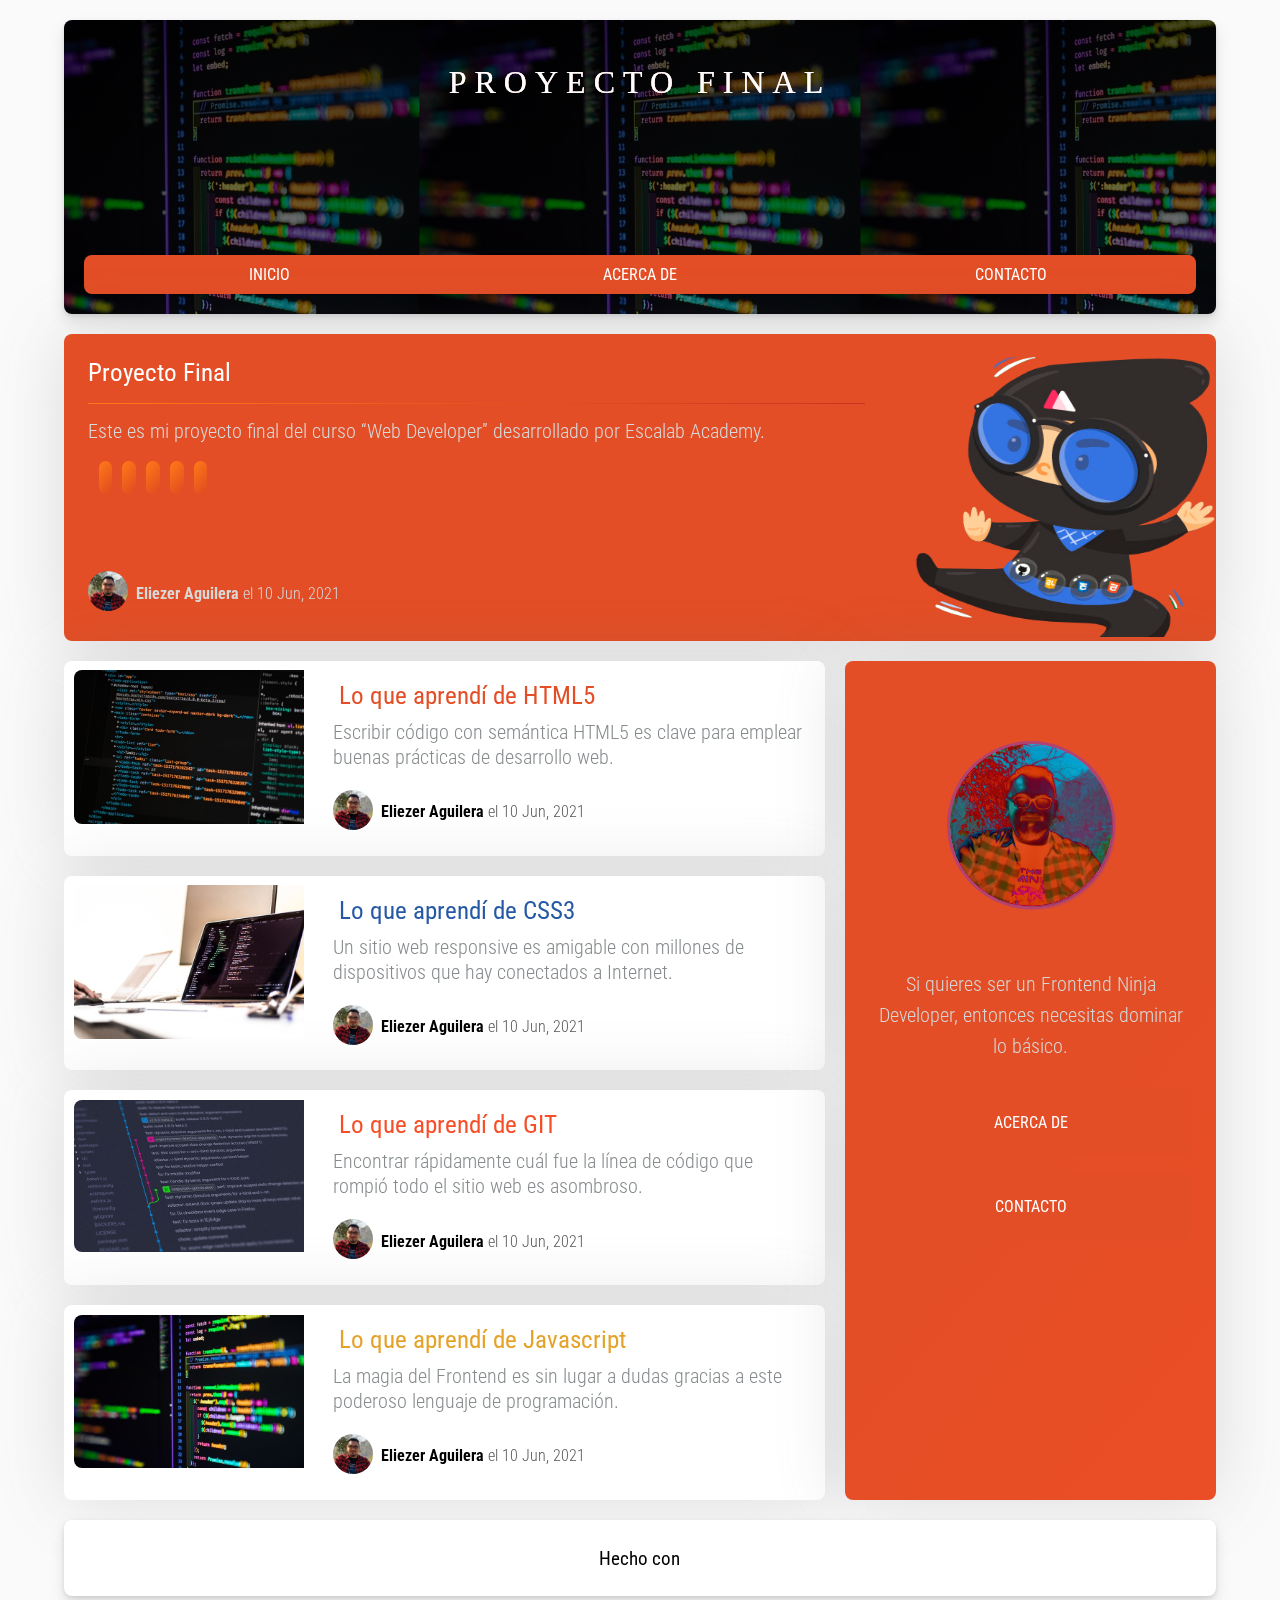
<file: index.html>
<!DOCTYPE html>
<html lang="es">
	<head>
		<meta charset="UTF-8"/>
		<meta name="viewport" content="width=device-width, initial-scale=1.0"/>
		<meta http-equiv="X-UA-Compatible" content="ie=edge"/>
		<title>Inicio | Proyecto Final Desarrollo Web</title>
		<link rel="shortcut icon" href="img/favicon.ico" type="image/x-icon">
		<link rel="icon" href="img/favicon.ico" type="image/x-icon">
		<!-- FUENTES -->
		<link rel="stylesheet" href="https://fonts.googleapis.com/css?family=Roboto+Condensed:300,400,700&display=swap"/>
		<link rel="stylesheet" href="https://use.fontawesome.com/releases/v5.15.3/css/all.css" integrity="sha384-SZXxX4whJ79/gErwcOYf+zWLeJdY/qpuqC4cAa9rOGUstPomtqpuNWT9wdPEn2fk" crossorigin="anonymous">
		<!-- ESTILOS -->
		<link rel="stylesheet" href="css/estilos.css"/>
		<!-- DESKTOP COMPLETO -->
		<link rel="stylesheet" media="(max-width: 1200px)" href="css/desktop-completo.css"/>
		<!-- DESKTOP MEDIO -->
		<link rel="stylesheet" media="(max-width: 1050px)"  href="css/desktop-medio.css"/>
		<!-- TABLET -->
		<link rel="stylesheet" media="(max-width: 768px)"  href="css/tablet.css"/>
		<!-- MOVIL -->
		<link rel="stylesheet" media="(max-width: 576px)"  href="css/movil.css"/>
	</head>
	<body>
		<!-- CONTENEDOR -->
		<section class="contenedor"> 
			<!-- ENCABEZADO -->
			<header class="header bgheader">
				<!-- LOGO -->
				<div class="logo voodoo">
					<i class="fas fa-glasses glasses brpadding"></i>
					<!-- TITULO -->
					<h1>Proyecto Final</h1>
					<h1>Proyecto Final</h1>
					<h1>Proyecto Final</h1>
					<!-- WEB DEVELOPER -->
					<summary class="webdeveloper brpadding">
						<a href="#ank5"><i class="fab fa-html5 html5"></i></a>&nbsp;
						<a href="#ank3"><i class="fab fa-css3-alt css3"></i></a>&nbsp;
						<a href="#ankJ"><i class="fab fa-js-square js"></i></a>&nbsp;
						<a href="#ankG"><i class="fab fa-git-alt git"></i></a>&nbsp;
					</summary>
				</div>
				<!-- MENÚ DE NAVEGACIÓN -->
				<nav id="menu" class="menu"></nav>
			</header>
			<!-- ARTICULO DESTACADO -->
			<article class="articulo destacado">
				<!-- TEXTO -->
				<div class="contenedor-texto">
					<div>
						<!-- TITULO -->
						<h2 class="titulo"><a href="acercade.html">Proyecto Final</a></h2>
					</div>
					<!-- EXTRACTO -->
					<p class="extracto">
						Este es mi proyecto final del curso <q>Web Developer</q> desarrollado por Escalab Academy.
					</p>
					<p class="extracto eicon"> 
							<abbr data-title="Duración 11 semanas" tabindex="0">
								<i class="fas fa-calendar-day eicon"></i></a>
							</abbr> 
							<abbr data-title="Live Clases 14 / 7 semanas" tabindex="0">
								<i class="fas fa-video eicon"></i>
							</abbr>
							<abbr data-title="Proyecto Final / 4 semanas" tabindex="0">
								<i class="fas fa-layer-group eicon"></i>
							</abbr> 
							<abbr data-title="Lun. y Mie. 19:00 a 21:30 hrs. CL" tabindex="0">
								<i class="fas fa-clock eicon"></i>
							</abbr> 
							<abbr data-title="Certificación Digital" tabindex="0">
								<i class="fas fa-certificate eicon"></i>
							</abbr>
					</p>
					<!-- AUTOR -->
					<div class="author-row">
						<a href="acercade.html" aria-label="Author página de E. A.">
						<img alt="Avatar de E. A." src="img/t8.png" class="avatar"/></a>
						<div>
							<a class="author-name" href="acercade.html">
							Eliezer Aguilera </a> el
							<time datetime=""> 10 Jun, 2021 </time>
						</div>
					</div>
				</div>
				<div class="contenedor-thumbnail flip-thumbnail">
					<!-- THUMBNAIL -->
					<a href="acercade.html">
						<img src="./img/ninja.png" alt=""/>
					</a>
				</div>
			</article>
			<!-- CONTENIDO PRINCIPAL -->
			<main class="contenido">
			<!-- ENTRADA HTML5 -->
			<article id="ank5" class="articulo">
				<!-- THUMBNAIL -->
				<div class="contenedor-thumbnail box-grid">
						<div class="box-flex box-flex-top-left">
							<a href="html5.html"><img class="box-img" src="./img/img-02.jpg" alt="Fontawesome HTML5"></a>
						  	<a class="box-caption" href="html5.html"><i class="fab fa-html5 html5 box-i"></i></a>
						</div>
				</div>
				<!-- TEXTO -->
				<div class="contenedor-texto">
				<div>
				<!-- TITULO -->
					<h2 class="titulo">
						<a href="html5.html"><i class="fab fa-html5 html5">&nbsp;</i><span class="txtHTML5">Lo que aprendí de HTML5</span></a>
					</h2>
				</div>
				<!-- EXTRACTO -->
					<p class="extracto">
						Escribir código con semántica HTML5 es clave para emplear buenas prácticas de desarrollo web.
					</p>
				<!-- AUTOR -->
					<div class="author-row">
						<a href="acercade.html" aria-label="Author página de E. A.">
						<img alt="Avatar de E. A." src="img/t8.png" class="avatar"/></a>
						<div>
							<a class="author-name" href="acercade.html">
							Eliezer Aguilera </a> el
							<time datetime=""> 10 Jun, 2021 </time>
						</div>
					</div>
				</div>
			</article>
			<!-- ENTRADA CSS3 -->
			<article id="ank3" class="articulo">
					<!-- THUMBNAIL -->
					<div class="contenedor-thumbnail box-grid">
						<div class="box-flex box-flex-top-left">
							<a href="css3.html"><img class="box-img" src="./img/img-03.jpg" alt="Fontawesome CSS3"></a>
							<a class="box-caption" href="css3.html"><i class="fab fa-css3-alt css3 box-i"></i></a>
						</div>
					</div>
					<!-- TEXTO -->
					<div class="contenedor-texto">
						<div>
							<!-- TITULO -->
							<h2 class="titulo">
								<a href="css3.html"><i class="fab fa-css3-alt css3">&nbsp;</i><span class="txtCSS3">Lo que aprendí de CSS3</span></a>
							</h2>
						</div>
						<!-- EXTRACTO -->
						<p class="extracto">
							Un sitio web responsive es amigable con millones de dispositivos que hay conectados a Internet.
						</p>
						<!-- AUTOR -->
						<div class="author-row">
							<a href="acercade.html" aria-label="Author página de E. A.">
							<img alt="Avatar de E. A." src="img/t8.png" class="avatar"/></a>
							<div>
								<a class="author-name" href="acercade.html">
								Eliezer Aguilera </a> el
								<time datetime=""> 10 Jun, 2021 </time>
							</div>
						</div>
					</div>
				</article>
				<!-- ENTRADA GIT-->
				<article id="ankG" class="articulo">
					<!-- THUMBNAIL -->
					<div class="contenedor-thumbnail box-grid">
							<div class="box-flex box-flex-top-left">
								<a href="git.html"><img class="box-img" src="./img/img-04.jpg" alt="Fontawesome GIT"></a>
								<a class="box-caption" href="git.html"><i class="fab fa-git-alt git box-i"></i></a>
							</div>
					</div>
					<!-- TEXTO -->
					<div class="contenedor-texto">
						<div>
							<!-- TITULO -->
							<h2 class="titulo">
								<a href="git.html"><i class="fab fa-git-alt git">&nbsp;</i><span class="txtGIT">Lo que aprendí de GIT</span></a>
							</h2>
						</div>
						<!-- EXTRACTO -->
						<p class="extracto">
							Encontrar rápidamente cuál fue la línea de código que rompió todo el sitio web es asombroso.
						</p>
						<!-- AUTOR -->
						<div class="author-row">
							<a href="acercade.html" aria-label="Author página de E. A.">
							<img alt="Avatar de E. A." src="img/t8.png" class="avatar"/></a>
							<div>
								<a class="author-name" href="acercade.html">
								Eliezer Aguilera </a> el
								<time datetime=""> 10 Jun, 2021 </time>
							</div>
						</div>
					</div>
				</article>
				<!-- ENTRADA Javascript -->
				<article id="ankJ" class="articulo">
					<!-- THUMBNAIL -->
					<div class="contenedor-thumbnail box-grid">
						<div class="box-flex box-flex-top-left">
							<a href="javascript.html"><img class="box-img" src="./img/img-05.jpg" alt="Fontawesome Javascript"></a>
							<a class="box-caption" href="javascript.html"><i class="fab fa-js-square js box-i"></i></a>
						</div>
					</div>
					<!-- TEXTO -->
					<div class="contenedor-texto">
						<div>
							<!-- TITULO -->
							<h2 class="titulo">
								<a href="javascript.html"><i class="fab fa-js-square js">&nbsp;</i><span class="txtJS">Lo que aprendí de Javascript</span></a>
							</h2>
						</div>
						<!-- EXTRACTO -->
						<p class="extracto">
							La magia del Frontend es sin lugar a dudas gracias a este poderoso lenguaje de programación.
						</p>
						<!-- AUTOR -->
						<div class="author-row">
							<a href="acercade.html" aria-label="Author página de E. A.">
							<img alt="Avatar de E. A." src="img/t8.png" class="avatar"/></a>
							<div>
								<a class="author-name" href="acercade.html">
								Eliezer Aguilera </a> el
								<time datetime=""> 10 Jun, 2021 </time>
							</div>
						</div>
					</div>
				</article>
			</main>
			<!-- CONTENIDO APARTE -->
			<aside class="sidebar">
							<!-- FOTO -->
							<div class="glitchbitch">
							</div>
				<!-- ACERCA DE -->
				<div class="acerca-de">
				<!-- BIOGRAFIA -->
					<div class="bio">
						<!-- TITULO -->
						<p class="titulo"><i class="fas fa-code code"></i>&nbsp;</p>
						<!-- BIO TEXTO -->
						<p>
							Si quieres ser un Frontend Ninja Developer, entonces necesitas dominar lo básico.
						</p>
					</div>
				</div>
				<!-- MENU DE NAVEGAION -->
				<nav class="menu">
					<a href="acercade.html">Acerca de</a>
					<a href="contacto.html">Contacto</a>
				</nav>
			</aside>
			<!-- PIE DE PAGINA -->
			<footer class="footer">
				<p class="hecho">Hecho con <i class="fas fa-heart heart"></i></p>
			</footer>
		</section>
		<script src="js/main.js"></script>
	</body>
</html>
</file>
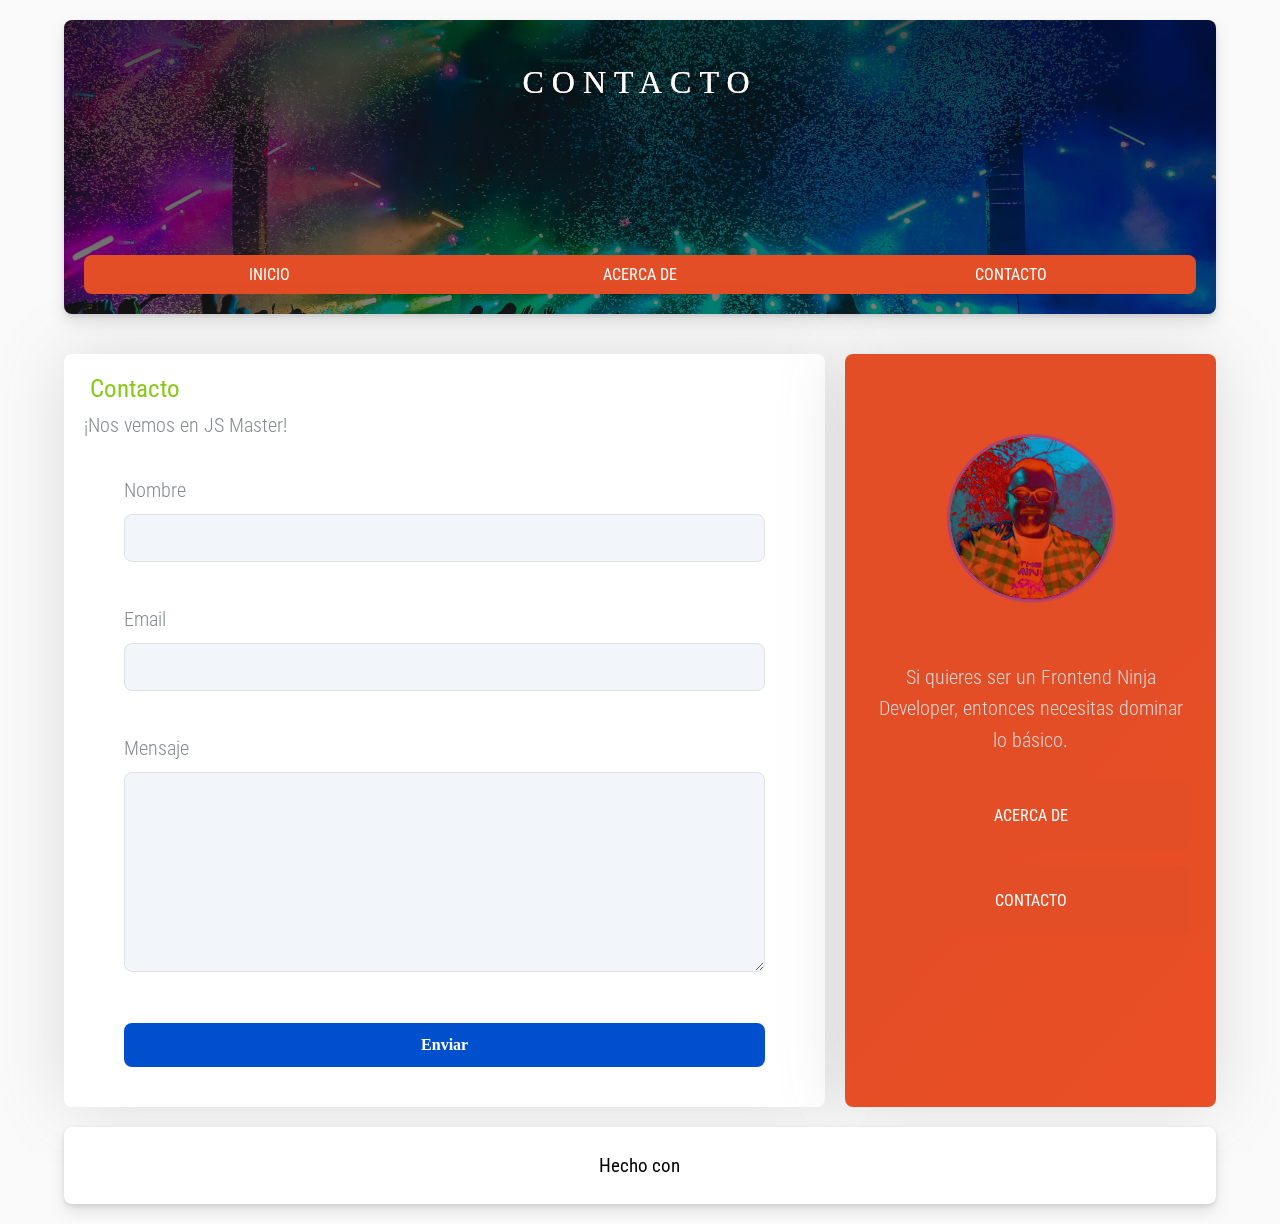
<file: contacto.html>
<!DOCTYPE html>
<html lang="es">
	<head>
		<meta charset="UTF-8"/>
		<meta name="viewport" content="width=device-width, initial-scale=1.0"/>
		<meta http-equiv="X-UA-Compatible" content="ie=edge"/>
		<title>Contacto | Proyecto Final Desarrollo Web</title>
		<link rel="shortcut icon" href="img/favicon.ico" type="image/x-icon">
		<link rel="icon" href="img/favicon.ico" type="image/x-icon">
		<!-- FUENTES -->
		<link rel="stylesheet" href="https://fonts.googleapis.com/css?family=Roboto+Condensed:300,400,700&display=swap"/>
		<link rel="stylesheet" href="https://use.fontawesome.com/releases/v5.15.3/css/all.css" integrity="sha384-SZXxX4whJ79/gErwcOYf+zWLeJdY/qpuqC4cAa9rOGUstPomtqpuNWT9wdPEn2fk" crossorigin="anonymous">
		<!-- ESTILOS -->
		<link rel="stylesheet" href="css/estilos.css"/>
		<!-- DESKTOP COMPLETO -->
		<link rel="stylesheet" media="(max-width: 1200px)" href="css/desktop-completo.css"/>
		<!-- DESKTOP MEDIO -->
		<link rel="stylesheet" media="(max-width: 1050px)"  href="css/desktop-medio.css"/>
		<!-- TABLET -->
		<link rel="stylesheet" media="(max-width: 768px)"  href="css/tablet.css"/>
		<!-- MOVIL -->
		<link rel="stylesheet" media="(max-width: 576px)"  href="css/movil.css"/>
	</head>
	<body>
		<!-- CONTENEDOR -->
		<section class="contenedor"> 
			<!-- ENCABEZADO -->
			<header class="header bgcontacto">
				<!-- LOGO -->
				<div class="logo voodoo">
					<i class="fas fa-glasses glasses brpadding"></i>
					<!-- TITULO -->
					<h1>Contacto</h1>
					<h1>Contacto</h1>
					<h1>Contacto</h1>
					<!-- WEB DEVELOPER -->
					<summary class="webdevelopercontacto brpadding">
						<i class="fas fa-paper-plane js"></i>&nbsp;
					</summary>
				</div>
				<!-- MENÚ DE NAVEGACIÓN -->
				<nav id="menu" class="menu"></nav>
			</header>
			<!-- CONTENIDO PRINCIPAL -->
			<main class="contenido">
			<!-- ENTRADA HTML5 -->
			<article id="ank5" class="articulo">
				<!-- TEXTO -->
				<div class="contenedor-texto">
				<div>
				<!-- TITULO -->
					<h2 class="titulo">
						<a href="html5.html"><i class="fas fa-paper-plane code">&nbsp;</i><span class="code">Contacto</span></a>
					</h2>
				</div>
				<!-- EXTRACTO -->
					<p id="ft" class="extracto">
						¡Nos vemos en JS Master!
					</p>
					<p>
						<h2 id="mrcpt" class="code">
							¡Mensaje recibido con éxito! <i class="fas fa-heart heart"></i>
						</h2>
					</p>
					<p>
						<form id="form" action="" method="POST">
								<label>Nombre</label>
						
								<input autocomplete="off" type="text" id="nombre" onchange="ValidarNombre()"/>
								<p id="msgNombre" class="alerta"></p>
						
								<label>Email</label>
						
								<input type="email" id="correo" onchange="ValidarEmail()"/>
								<p id="msgCorreo" class="alerta"> </p>
						
						
								<label>Mensaje</label>
								<textarea id="mensaje" onchange="ValidarMensaje()"></textarea>
								<p id="msgMensaje" class="alerta"> </p>
								<div>
									<p id="msgGracias" class="agradecimiento"></p>
								</div>
								<button type="button" onclick="ValidarFormulario()">Enviar</button>
						</form>
					</p>
					
				</div>
			</article>
			</main>
			<!-- CONTENIDO APARTE -->
			<aside class="sidebar">
							<!-- FOTO -->
							<div class="glitchbitch">
							</div>
				<!-- ACERCA DE -->
				<div class="acerca-de">
				<!-- BIOGRAFIA -->
					<div class="bio">
						<!-- TITULO -->
						<p class="titulo"><i class="fas fa-code code"></i>&nbsp;</p>
						<!-- BIO TEXTO -->
						<p>
							Si quieres ser un Frontend Ninja Developer, entonces necesitas dominar lo básico.
						</p>
					</div>
				</div>
				<!-- MENU DE NAVEGAION -->
				<nav class="menu">
					<a href="acercade.html">Acerca de</a>
					<a href="contacto.html">Contacto</a>
				</nav>
			</aside>
			<!-- PIE DE PAGINA -->
			<footer class="footer">
				<p class="hecho">Hecho con <i class="fas fa-heart heart"></i></p>
			</footer>
		</section>
		<script src="js/main.js"></script>
	</body>
</html>
</file>
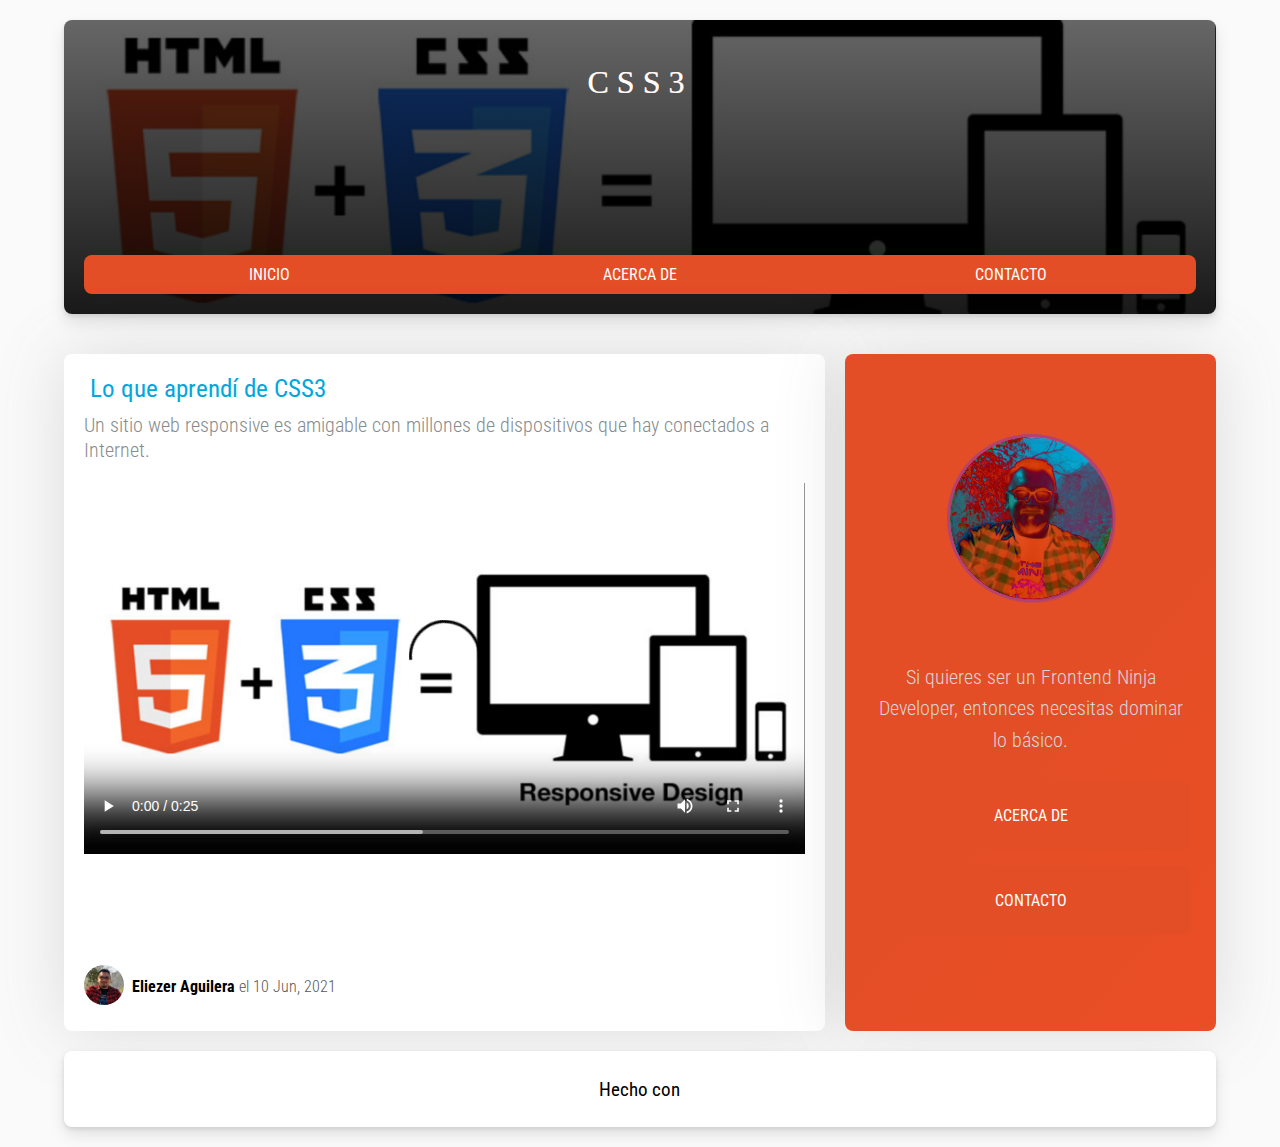
<file: css3.html>
<!DOCTYPE html>
<html lang="es">
	<head>
		<meta charset="UTF-8"/>
		<meta name="viewport" content="width=device-width, initial-scale=1.0"/>
		<meta http-equiv="X-UA-Compatible" content="ie=edge"/>
		<title>CSS3 | Proyecto Final Desarrollo Web</title>
		<link rel="shortcut icon" href="img/favicon.ico" type="image/x-icon">
		<link rel="icon" href="img/favicon.ico" type="image/x-icon">
		<!-- FUENTES -->
		<link rel="stylesheet" href="https://fonts.googleapis.com/css?family=Roboto+Condensed:300,400,700&display=swap"/>
		<link rel="stylesheet" href="https://use.fontawesome.com/releases/v5.15.3/css/all.css" integrity="sha384-SZXxX4whJ79/gErwcOYf+zWLeJdY/qpuqC4cAa9rOGUstPomtqpuNWT9wdPEn2fk" crossorigin="anonymous">
		<!-- ESTILOS -->
		<link rel="stylesheet" href="css/estilos.css"/>
		<!-- DESKTOP COMPLETO -->
		<link rel="stylesheet" media="(max-width: 1200px)" href="css/desktop-completo.css"/>
		<!-- DESKTOP MEDIO -->
		<link rel="stylesheet" media="(max-width: 1050px)"  href="css/desktop-medio.css"/>
		<!-- TABLET -->
		<link rel="stylesheet" media="(max-width: 768px)"  href="css/tablet.css"/>
		<!-- MOVIL -->
		<link rel="stylesheet" media="(max-width: 576px)"  href="css/movil.css"/>
	</head>
	<body>
		<!-- CONTENEDOR -->
		<section class="contenedor"> 
			<!-- ENCABEZADO -->
			<header class="header bgcss3">
				<!-- LOGO -->
				<div class="logo voodoo">
					<i class="fas fa-glasses glasses brpadding"></i>
					<!-- TITULO -->
					<h1>CSS3</h1>
					<h1>CSS3</h1>
					<h1>CSS3</h1>
					<!-- WEB DEVELOPER -->
					<summary class="webdeveloper brpadding">
						<a href="#ank3"><i class="fab fa-css3-alt css3"></i></a>&nbsp;
					</summary>
				</div>
				<!-- MENÚ DE NAVEGACIÓN -->
				<nav id="menu" class="menu"></nav>
			</header>
			<!-- CONTENIDO PRINCIPAL -->
			<main class="contenido">
			<!-- ENTRADA CSS3 -->
			<article id="ank3" class="articulo">
					<!-- TEXTO -->
					<div class="contenedor-texto">
						<div>
							<!-- TITULO -->
							<h2 class="titulo">
								<a href="css3.html"><i class="fab fa-css3-alt css3">&nbsp;</i><span class="css3">Lo que aprendí de CSS3</span></a>
							</h2>
						</div>
						<!-- EXTRACTO -->
						<p class="extracto">
							Un sitio web responsive es amigable con millones de dispositivos que hay conectados a Internet.
						</p>
						<p class="extracto">
							<video width="400" controls="controls" poster="img/csshtml.png">
								<source src="media/css.mp4" type="video/mp4">
								Your browser does not support HTML5 video.
							</video>
						</p>
						<!-- AUTOR -->
						<div class="author-row">
							<a href="acercade.html" aria-label="Author página de E. A.">
							<img alt="Avatar de E. A." src="img/t8.png" class="avatar"/></a>
							<div>
								<a class="author-name" href="acercade.html">
								Eliezer Aguilera </a> el
								<time datetime=""> 10 Jun, 2021 </time>
							</div>
						</div>
					</div>
				</article>
			</main>
			<!-- CONTENIDO APARTE -->
			<aside class="sidebar">
							<!-- FOTO -->
							<div class="glitchbitch">
							</div>
				<!-- ACERCA DE -->
				<div class="acerca-de">
				<!-- BIOGRAFIA -->
					<div class="bio">
						<!-- TITULO -->
						<p class="titulo"><i class="fas fa-code code"></i>&nbsp;</p>
						<!-- BIO TEXTO -->
						<p>
							Si quieres ser un Frontend Ninja Developer, entonces necesitas dominar lo básico.
						</p>
					</div>
				</div>
				<!-- MENU DE NAVEGAION -->
				<nav class="menu">
					<a href="acercade.html">Acerca de</a>
					<a href="contacto.html">Contacto</a>
				</nav>
			</aside>
			<!-- PIE DE PAGINA -->
			<footer class="footer">
				<p class="hecho">Hecho con <i class="fas fa-heart heart"></i></p>
			</footer>
		</section>
		<script src="js/main.js"></script>
	</body>
</html>
</file>
<file: css/estilos.css>
* {
	margin: 0;
	padding: 0;
	box-sizing: border-box;
}

body {
	font-family: 'Roboto Condensed', sans-serif;
	font-weight: 300;
	background-color: #fafafa;
	background-color: rgba(var(--b3f,250,250,250),1);
	font-size: 16px;
}

img {
	width: 100%;
	height: 100%;
	object-fit: cover;
}

a {
	text-decoration: none;
}

.contenedor {
	width: 90%;
	max-width: 75em;
	margin: 1.25em auto;
	display: grid;
	grid-gap: 1.25em;
	grid-template-columns: repeat(3, 1fr);
	grid-template-rows: repeat(4, auto);
	grid-template-areas:
		'header			header   	header'
		'destacado		destacado 	destacado'
		'contenido		contenido 	aside'
		'footer	 		footer 		footer';
}

/* ---------- HEADER ----------*/
.header {
	grid-area: header;
	padding: 1.25em;
	color: rgb(255, 48, 96);
	border: none;
	border-radius: 8px;
	box-shadow: 0 2px 4px rgba(0, 0, 0, .1), 0 8px 16px rgba(0, 0, 0, .1); 
}

.bgheader{
	background:linear-gradient(
		rgba(0,0,0, 0.7), 
		rgba(0,0,0, 0.5)
	  ),
	  url("../img/img-05.jpg");
	  width: 100%;
	  background-size: contain;
	  background-position:center;
	  object-fit: cover;
}

.bghtml5{
	background:linear-gradient(
		rgba(0,0,0, 0.6),
		rgba(0,0,0, 0.9)
	  ),
	  url("../img/sem1.jpg");
	  width: 100%;
	  background-size: cover;
	  background-position:center;
	  object-fit: cover;
}

.bgcss3{
	background:linear-gradient(
		rgba(0,0,0, 0.6), 
		rgba(0,0,0, 0.9)
	  ),
	  url("../img/csshtml.png");
	  width: 100%;
	  background-size: cover;
	  background-position:center;
	  object-fit: cover;
}

.bgjs{
	background:linear-gradient(
		rgba(0,0,0, 0.7), 
		rgba(0,0,0, 0.5)
	  ),
	  url("../img/js.png");
	  width: 100%;
	  background-size: cover;
	  background-position:center;
	  object-fit: cover;
}

.bggit{
	background:linear-gradient(
		rgba(0,0,0, 0.6), 
		rgba(0,0,0, 0.9)
	  ),
	  url("../img/img-04.jpg");
	  width: 100%;
	  background-size: cover;
	  background-position:center;
	  object-fit: cover;
}

.bgacercade{
	background:linear-gradient(
		rgba(0,0,0, .6), 
		rgba(0,0,0, 0.9)
	  ),
	  url("../img/efrain-lopez.jpg");
	  width: 100%;
	  background-size: cover;
	  background-repeat: no-repeat;
	  background-position:top;
	  object-fit: contain;
}

.bgcontacto{
	background:linear-gradient(
		rgba(0,0,0, 0.7), 
		rgba(0,0,0, 0.5)
	  ),
	  url("../img/contacto.jpg");
	  width: 100%;
	  background-size: cover;
	  background-position:center;
	  object-fit: cover;
}

.header .brpadding{
	padding: 1em;
}
.header .voodoo h1  {
	text-align: center;
	color: #fff;
	margin-top: 20em;
	font-size: 2em;
	letter-spacing: 8px;
	font-family: 'Press Start 2P';
	font-weight: 400;
	margin: 0;
	line-height: 0;	
	animation: glitch1 2.5s infinite;
  }
  
.header .voodoo h1:nth-child(2) {
	color: #67f3da;
	animation: glitch2 2.5s infinite;
  }
  
.header .voodoo h1:nth-child(3) {
	color: #f16f6f;
	animation: glitch3 2.5s infinite;
  }
    
@keyframes glitch1 {
	0% {
	  transform: none;
	  opacity: 1;
	}
	7% {
	  transform: skew(-0.5deg, -0.9deg);
	  opacity: 0.75;
	}
	10% {
	  transform: none;
	  opacity: 1;
	}
	27% {
	  transform: none;
	  opacity: 1;
	}
	30% {
	  transform: skew(0.8deg, -0.1deg);
	  opacity: 0.75;
	}
	35% {
	  transform: none;
	  opacity: 1;
	}
	52% {
	  transform: none;
	  opacity: 1;
	}
	55% {
	  transform: skew(-1deg, 0.2deg);
	  opacity: 0.75;
	}
	50% {
	  transform: none;
	  opacity: 1;
	}
	72% {
	  transform: none;
	  opacity: 1;
	}
	75% {
	  transform: skew(0.4deg, 1deg);
	  opacity: 0.75;
	}
	80% {
	  transform: none;
	  opacity: 1;
	}
	100% {
	  transform: none;
	  opacity: 1;
	}
  }
  
@keyframes glitch2 {
	0% {
	  transform: none;
	  opacity: 0.25;
	}
	7% {
	  transform: translate(-2px, -3px);
	  opacity: 0.5;
	}
	10% {
	  transform: none;
	  opacity: 0.25;
	}
	27% {
	  transform: none;
	  opacity: 0.25;
	}
	30% {
	  transform: translate(-5px, -2px);
	  opacity: 0.5;
	}
	35% {
	  transform: none;
	  opacity: 0.25;
	}
	52% {
	  transform: none;
	  opacity: 0.25;
	}
	55% {
	  transform: translate(-5px, -1px);
	  opacity: 0.5;
	}
	50% {
	  transform: none;
	  opacity: 0.25;
	}
	72% {
	  transform: none;
	  opacity: 0.25;
	}
	75% {
	  transform: translate(-2px, -6px);
	  opacity: 0.5;
	}
	80% {
	  transform: none;
	  opacity: 0.25;
	}
	100% {
	  transform: none;
	  opacity: 0.25;
	}
}
  
@keyframes glitch3 {
	0% {
	  transform: none;
	  opacity: 0.25;
	}
	7% {
	  transform: translate(2px, 3px);
	  opacity: 0.5;
	}
	10% {
	  transform: none;
	  opacity: 0.25;
	}
	27% {
	  transform: none;
	  opacity: 0.25;
	}
	30% {
	  transform: translate(5px, 2px);
	  opacity: 0.5;
	}
	35% {
	  transform: none;
	  opacity: 0.25;
	}
	52% {
	  transform: none;
	  opacity: 0.25;
	}
	55% {
	  transform: translate(5px, 1px);
	  opacity: 0.5;
	}
	50% {
	  transform: none;
	  opacity: 0.25;
	}
	72% {
	  transform: none;
	  opacity: 0.25;
	}
	75% {
	  transform: translate(2px, 6px);
	  opacity: 0.5;
	}
	80% {
	  transform: none;
	  opacity: 0.25;
	}
	100% {
	  transform: none;
	  opacity: 0.25;
	}
  }

.header .logo {
	margin-bottom: 1.25em;
	text-transform: uppercase;
	text-align: center;
	letter-spacing: 3px;
}

.logo h1 {
	font-size: 1.875em;
}

.logo .iniciales-logo {
	padding: 0.31em;
	border: 2px solid #000;
	display: inline-block;
	font-size: 1em;
	margin-bottom: 0.93em;
}

/* FOTOGRAMA */
@keyframes loop {
	from {
	  padding-top: 0.5%;
	  width: 100%
	}
  
	to {
	  padding-bottom: 0.5%;
	  width: 100%;
	}
  }

.logo .webdeveloper{
	font-size: 3em;
}

.logo .webdevelopercontacto{
	font-size: 3em;
}

 
.box-grid {
	display: -ms-grid;
	display: grid;
	grid-gap: 1.5rem;
	justify-items: center;
	padding: 0;
}

.box-flexcol {
	display: flex;
	flex-flow: column nowrap;
	align-items: flex-start;
	justify-content: center;
	padding: .5em;
	text-align: center;
	font-size: 1.2rem;
}

.box-flex {
	display: flex;
	flex-flow: row nowrap;
	align-items: flex-start;
	justify-content: center;
	padding: .5em;
	text-align: center;
	font-size: 1.2rem;
}
 
.box-flex-center {
	align-items: center;
}
   
.box-flex-bottom {
	align-items: flex-end;
}
  
 
 .box-flex-top-right {
	justify-content: flex-end;
 }

  
.box-flex-top-left {
	justify-content: flex-start;
 }
  
 
.box-flex-center-left {
	align-items: center;
	justify-content: flex-start;
} 
  
 .box-flex-bottom-right {
	align-items: flex-end;
	justify-content: flex-end;
 }
  
.box-img {
	filter: blur(var(--value, 0.03rem));
	transition: -webkit-transform .2s ease-in-out;
	transition: transform .2s ease-in-out;
}

.box-img:hover {
	filter: hue-rotate(var(--value, 360deg));
	-webkit-transform: scale(1.07);
	transform: scale(1.07);
}

.box-i {
	transition: -webkit-transform .2s ease-in-out;
	transition: transform .2s ease-in-out;
}

.box-i:hover {
	-webkit-transform: scale(1.18);
	transform: scale(1.18);
}
  
.box-caption {
	position: absolute;
	margin: 0;
	padding: .5rem;
	word-break: break-word;
	font-size: 5rem;
	color: #f2f2f2;
}
  
.align-start {
	align-self: flex-start;
}
  
.align-center {
	-ms-grid-row-align: center;
	align-self: center;
}
  
.align-end {
	align-self: flex-end;
}

.html5{
	color: rgb(227, 78, 38);
}

.css3{
	color: rgb(1, 167, 221);
}

.js{
	color: rgb(229, 162, 41);
}

.git{
	color: rgb(247, 78, 39) ;
}

.heart{
	color: rgb(247, 78, 39) ;
}

.rocket{
	color: rgb(0, 189, 231);
}

.glasses{
	color: rgb(78, 115, 222);
	font-size: 2.25rem;
	padding-bottom: 0.265rem;
}

.code{
	color: rgb(134, 201, 22);
}

.menu {
	background: linear-gradient(130deg, #e34e26 20%, #e5a229 30.05%, #f74e27 55.05%, #2659a5);
	background-size: 600% 600%;
    -webkit-animation: Bullet 15s ease infinite;
    -moz-animation: Bullet 15s ease infinite;
    animation: Bullet 15s ease infinite;
	display: flex;
	justify-content: space-between;
	border-radius: 0.5rem;
}

.menu a {
	padding: 0.625em;
	color: rgb(255,255,255);
	display: block;
	text-decoration: none;
	text-transform: uppercase;
	font-weight: 400;
	width: 100%;
	text-align: center;
	transition: 0.2s ease all;
	font-size: 1em;
	transition: -webkit-transform .2s ease-in-out;
	transition: transform .2s ease-in-out;
}

.menu a:hover {
	color: rgb(255, 255, 255);
	background: rgba(0, 0, 0, .3);
	-webkit-transform: scale(5);
	transform: scale(1.09);
}


@-webkit-keyframes Bullet {
    0%{background-position:0% 50%}
    50%{background-position:100% 50%}
    100%{background-position:0% 50%}
}
@-moz-keyframes Bullet {
    0%{background-position:0% 50%}
    50%{background-position:100% 50%}
    100%{background-position:0% 50%}
}
@keyframes Bullet {
    0%{background-position:0% 50%}
    50%{background-position:100% 50%}
    100%{background-position:0% 50%}
}

/* ---------- Articulos ----------*/
.articulo {
	display: flex;
	background: #fff;
	box-shadow: 0px 0px 70px rgba(102, 102, 102, 0.2);
	border: none;
	border-radius: 8px;
}

.articulo .contenedor-texto {
	padding: 1.25em;
	width: 50%;
	display: flex;
	flex-direction: column;
	justify-content: space-between;
	width: 100%;
}

.articulo .contenedor-thumbnail {
	width: 50%;
}

.articulo .contenedor-thumbnail img {
	border: none;
	border-radius: 8px 0 0 8px;
	max-height: 22.5em;
     
}

.articulo .titulo {
	margin-bottom: 0.625rem;
	font-size: 1.56em;
}

.articulo .txtHTML5{
	color:rgb(227, 78, 38);
}

.articulo .txtCSS3{
	color:rgb(38, 89, 165);
}

.articulo .txtGIT{
	color:rgb(247, 78, 39);
}

.articulo .txtJS{
	color:rgb(229, 162, 41);
}

.articulo .titulo a {
	font-weight: 400;
	color: #000;
}

.articulo .fecha {
	font-size: 1em;
	color: #868b8d;
	margin-bottom: 0.625em;
}

.author-row {
    -webkit-margin-before: auto;
    margin-block-start: auto;
    display: grid;
    grid-template-columns: 2.5rem 1fr;
    gap: .5rem;
    align-items: center;
    color: #565656;
    line-height: 1.3;
}

.avatar{
		width: 2.5rem;
		height: 2.5rem;
		border-radius: 50%;
		margin-right: .5rem;
}

.author-name {
    font-weight: 700;
    color: #000;
}

.articulo .extracto {
	font-size: 1.25em; 
	line-height: 1.56rem; 
	font-weight: 300;
	margin-bottom: 1.25rem; 
	color: #868b8d;
}

/* ---------- Articulo Destacado ----------*/
.articulo.destacado {
	grid-area: destacado;
	color: white;
	padding:0.256rem;
	box-shadow: 0px 0px 70px rgba(102, 102, 102, 0.2);
	display: grid;
	grid-template-columns: 2.5fr 1fr;
	background: linear-gradient(130deg, #e34e26 20%, #e5a229 30.05%, #f74e27 55.05%, #2659a5);
    background-size: 600% 600%;
    -webkit-animation: CannibalCorpse 10s ease infinite;
    -moz-animation: CannibalCorpse 10s ease infinite;
    animation: CannibalCorpse 10s ease infinite;
}

.articulo.destacado .extracto{
	color: rgb(217, 217, 217);
}

.articulo.destacado .author-row{
	color: rgb(217, 217, 217);
}

.articulo.destacado .author-row .author-name{
	color: rgb(217, 217, 217);
}

.articulo.destacado .contenedor-texto{
	border-radius: 8px;
}

.articulo.destacado .contenedor-thumbnail img{
	border: none;
	border-radius: 8px 0px 0px 8px;
	-webkit-animation:mutilated 2.5s linear infinite;
    -moz-animation:mutilated 2.5s linear infinite;
    animation:mutilated 2.5s linear infinite;
	transform: scaleX(1.2);
}

@-moz-keyframes mutilated { 50% { -moz-transform: rotate(360deg); } }
@-webkit-keyframes mutilated { 50% { -webkit-transform: rotate(360deg); } }
@keyframes mutilated { 50% { -webkit-transform: rotate(360deg); transform:rotate(360deg); } } 

.articulo.destacado .contenedor-thumbnail {
	min-height: 100%;
	width: 100%;
	border: none;
	border-radius: 0 8px 8px 0;
}

.flip-thumbnail{
	transform: scaleX(-1);
}

.articulo.destacado .contenedor-thumbnail a {
	display: inline-block;
	width: 100%;
	height: 100%;
}

.destacado .titulo a {
	color: #fff;
}

.destacado .titulo::after {
	content: '';
	margin: 0.625em 0; 
	display: block;
	height:1px;
	background: linear-gradient(130deg, #ff7a18, #af002d 41.07%, #319197 76.05%);
    background-size: 400% 400%;
    -webkit-animation: CannibalCorpse 6s ease infinite;
    -moz-animation: CannibalCorpse 6s ease infinite;
    animation: CannibalCorpse 6s ease infinite;
}

@-webkit-keyframes CannibalCorpse {
    0%{background-position:0% 50%}
    50%{background-position:100% 50%}
    100%{background-position:0% 50%}
}
@-moz-keyframes CannibalCorpse {
    0%{background-position:0% 50%}
    50%{background-position:100% 50%}
    100%{background-position:0% 50%}
}
@keyframes CannibalCorpse {
    0%{background-position:0% 50%}
    50%{background-position:100% 50%}
    100%{background-position:0% 50%}
}

.btn-link {
	color: #fff;
	cursor: pointer;
	display: inline-block;
	padding: 0.625em; 
	background-color: #262626;
	font-size: 1em; 
	text-transform: uppercase;
	letter-spacing: 1px;
	align-self: flex-end;
}

.btn-link:hover {
	background: #000;
	text-decoration: none;
}

.articulo.destacado .contenedor-texto .extracto.eicon abbr{
	color: #000!important;
}

.articulo.destacado .contenedor-texto  [data-title]:hover:after {
    opacity: 1;
    transition: all 0.1s linear 0.2s;
    visibility: visible;
	outline: none;
}
.articulo.destacado .contenedor-texto [data-title]:after {
    content: attr(data-title);
	background: rgba(0, 0, 0, .3);
	color: #fff;
	border-radius: 5px;
    font-size: 1rem;
	font-weight: 400;
    position: absolute;
    padding: 0.0625rem 0.3125rem 0.125rem 0.3125rem;
    bottom: -2.5rem;
    white-space: nowrap;
	outline: none;
    opacity: 0;
	left: 10%;
    visibility: hidden;
}
.articulo.destacado .contenedor-texto  [data-title] {
    position: relative;
	outline: none;
}
    
 
.destacado .extracto .eicon{
	color: rgb(255,255,255);
	padding: 0.4em;
	border-radius: 50px;
	min-width: 2em;
	max-width: 2em;
	text-align: center;
	margin-left: 0.625em;
	font-size: 0.838em;
	background: linear-gradient(130deg, #ff7a18, #af002d 31.07%, #319197 56.05%);
	background-size: 800% 800%;
	border-radius: 8px;
    -webkit-animation: Sacrifice 8s ease infinite;
    -moz-animation: Sacrifice 8s ease infinite;
    animation: Sacrifice 15s ease infinite;
	transition: -webkit-transform .2s ease-in-out;
	transition: transform .2s ease-in-out;
}

.destacado .extracto .eicon:hover{
	background: rgba(0, 0, 0, .3);
	border-radius: 8px;
	border: 1px solid #319197;
	/* -webkit-transform: scale(1);
	transform: scale(1.02); */
	transition: -webkit-transform .2s ease-in-out;
	transition: transform .1s ease-in-out;
	-webkit-transform: scale(1.37);
	transform: scale(1.37);
}


/*---------- CONTENIDO ----------*/
.contenido {
	grid-area: contenido;
	display: grid;
	grid-template-columns: 1;
	grid-gap: 1.25rem; 
}

video {
	width: 100%;
	height: auto;
	background-size: cover;
	background-position:center;
	object-fit: cover;
  }

/*---------- SIDEBAR ----------*/
.sidebar {
	padding: 5em 1.56rem; 
	text-align: center;
	min-height: 6.25rem; 
	grid-area: aside;
	color: #d6d6d6;
	box-shadow: 0px 0px 70px rgba(102, 102, 102, 0.2);
	border: none;
	border-radius: 8px;
	background: linear-gradient(130deg, #e34e26 5%, #f74e27, #000 30%,#e34e26, #2659a5 70%);
	background-size: 1000% 1000%;
    -webkit-animation: Bitch 10s linear infinite;
    -moz-animation: Bitch 10s linear infinite;
	animation: Bitch 10s linear infinite;
}

@-webkit-keyframes Bitch {
    0%{background-position:0% 50%}
    50%{background-position:100% 50%}
    100%{background-position:0% 50%}
}
@-moz-keyframes Bitch {
    0%{background-position:0% 50%}
    50%{background-position:100% 50%}
    100%{background-position:0% 50%}
}
@keyframes Bitch {
    0%{background-position:0% 50%}
    50%{background-position:100% 50%}
    100%{background-position:0% 50%}
}


/* glitchbitch start*/
.glitchbitch
  {
	display: inline-grid;
    position:relative;
	border-radius: 100%;
	height: 10.5em; 
	width: 10.5em; 
	margin-bottom: 1.56em; 
	border: 3px solid #319197;
    background: url('../img/t8.png'); 
    background-size: cover;
	mix-blend-mode:difference;
	animation: glitchb2 1s both infinite;
  }
  

.glitchbitch:before
  {
	display: inline-grid;
    content: '';
    position: absolute;
 	top:0;
 	left:0;
    border-radius: 100%;
	height: 10em; 
	width:10em; 
	margin-bottom: 1.56em; 
	border: 3px solid #319197;
    background: url('../img/t8.png');
    background-size: cover; /* contain for split effect */
    opacity:.5;
    mix-blend-mode:saturation;
    animation: glitch2 3s ease-out infinite;
  }

.glitchbitch:hover:before
{
 mix-blend-mode: hard-light;
  animation: glitchb1 1s ease-out infinite;
}

@keyframes glitchb1
{
  0%
  {
    background-position: 0 0;
    filter: hue-rotate(0deg);
  }
  10%
  {
    background-position: 15px 0;
  }
  20%
  {
    background-position: -5px 0;
  }
  30%
  {
    background-position: 15px 0;
  }
  40%
  {
    background-position: -5px 0;
  }
  50%
  {
    background-position: -25px 0;
  }
  60%
  {
    background-position: -50px 0;
  }
  70%
  {
    background-position: 0 -20px;
  }
  80%
  {
    background-position: -60px -20px;
  }
  81%
  {
    background-position: 0 0;
  }
  100%
  {
    background-position: 0 0;
    filter: hue-rotate(360deg);
  }
}

@keyframes glitchb2
{
  0%
  {
    background-position: 0 0;
    filter: hue-rotate(0deg);
  }
  10%
  {
    background-position: 15px 0;
  }
  15%
  {
    background-position: -15px 0;
  }
  20%
  {
    filter: hue-rotate(360deg);
  }
  25%
  {
    background-position: 0 0;
    filter: hue-rotate(0deg);
  }
  100%
  {
    background-position: 0 0;
    filter: hue-rotate(0deg);
  }
}
/* glitchbitch end */

.sidebar .bio {
	margin-bottom: 1.56rem; 
	font-size: 1.25em; 
	line-height: 1.56em; 
}

.sidebar .bio i{
	padding: 1rem;
	color: rgb(134, 201, 22);
}

.sidebar .menu {
	width: 100%;
	display: inline-block;
	background: none;

}
 
.sidebar .menu a {
	padding: 1.56rem; 
	color: #fff;
	background: linear-gradient(130deg, #e34e26 20%, rgba(229, 162, 41) 30.05%, #f74e27 55.05%, #2659a5);
	background-size: 800% 800%;
	border-radius: 8px;
	margin-bottom: 1rem;
    -webkit-animation: Sacrifice 8s ease infinite;
    -moz-animation: Sacrifice 8s ease infinite;
    animation: Sacrifice 15s ease infinite;
	display: block;
	font-size: 1em;
	text-transform: uppercase;
	transition: -webkit-transform .2s ease-in-out;
	transition: transform .2s ease-in-out;
}

@-webkit-keyframes Sacrifice {
    0%{background-position:0% 50%}
    50%{background-position:100% 50%}
    100%{background-position:0% 50%}
}
@-moz-keyframes Sacrifice {
    0%{background-position:0% 50%}
    50%{background-position:100% 50%}
    100%{background-position:0% 50%}
}
@keyframes Sacrifice {
    0%{background-position:0% 50%}
    50%{background-position:100% 50%}
    100%{background-position:0% 50%}
}

.sidebar .menu a:hover {
	background: rgba(0, 0, 0, .3);
	border-radius: 8px;
	border: 3px solid #319197;
	-webkit-transform: scale(1);
	transform: scale(1.02);
}


/*---------- FOOTER ----------*/

.contenedor .footer {
	background: #fff;
	font-size: 1.2em; 
	grid-area: footer;
	padding: 1rem; 
	text-align: center;
	box-shadow: 0 2px 4px rgba(0, 0, 0, .1), 0 8px 16px rgba(0, 0, 0, .1);
	border: none;
	border-radius: 8px;
}

.footer .hecho {
	font-weight: 400;
	line-height: 2.26em; 	
}

.footer .alumno {
	font-weight: 300;
	font-size: 1em;
	line-height: 1.56em; 	
	
}

@keyframes latidocorazon
{
  0%
  {
    transform: scale( .75 );
  }
  20%
  {
    transform: scale( 1 );
  }
  40%
  {
    transform: scale( .75 );
  }
  60%
  {
    transform: scale( 1 );
  }
  80%
  {
    transform: scale( .75 );
  }
  100%
  {
    transform: scale( .75 );
  }
}

.contenedor .footer .hecho i{
  	font-size: 1.2em;
  	animation: latidocorazon 1.5s infinite;
}

.contenedor .footer .alumno i{
	font-size: 1.1em;
}

.contenedor .footer .bgicon{
	background: #fff;
	color: rgb(134, 201, 22);;
	padding: 0.4rem;
	border-radius: 50px;
	box-shadow: 0 10px 20px -5px rgba(0,0,0,.1);
	border: 1px solid #ededed;	 
}

/*---------- CONTACTO ----------*/

form{
	font-family: 'Roboto Condensed', sans-serif;
	border-radius:8px;
	background:#fff;
	padding:1.25em 2.5em;
	width:100%;
}

form label{
	display:block;background:#fff;
	font-size:1.25em;
	margin-bottom:0.625em;
	font-weight: 300;
	color: #868b8d;
	width: 100%;
}

form input{
	background:#f2f5fa;
	border-radius:8px;
	border:1px solid #dee2e5;
	line-height:2.375em;
	height:2.375em;
	padding:0 1.25em;
	font-size:1.25em;
	font-weight: 300;
	color:#868b8d;
	width:100%;
	margin-bottom:1.25em;
}

form textarea{
	font-family: 'Roboto Condensed', sans-serif;
	background:#f2f5fa;
	border-radius:8px;
	border:1px solid #dee2e5;
	line-height:2.375em;
	padding:0 1.25em;
	font-size:1.35em;
	font-weight: 300;
	color:#868b8d;
	width:100%;
	margin-bottom:1.25em;
	height:12.5rem;
}

form button{
	font-family: 'Roboto Condensed', sans-serif;
	display: block;
	background:#0050cd; 
	line-height:44px;
	border:0;
	width:100%;
	border-radius:8px;
	font-family: 'Titillium Web!important';
	font-size:16px;
	font-weight:bold;
	color:#fff; 
	min-height: 2.37em;
}

.alerta {
	font-family: 'Roboto Condensed', sans-serif;
	font-size:1.25em;
    color: #f40033;
    text-align: left;
    padding: 0px 0px 1em 0px;
}

#mrcpt{
	display: none;
}
</file>
<file: css/desktop-completo.css>
/* desktop hasta 1200px */
@media screen and (max-width: 1200px){
	* {
		margin: 0;
		padding: 0;
		box-sizing: border-box;
	}

	body{
		font-size: 15px;
	}

	.footer .glasses{
		font-size: 1em;
	}

	.articulo .contenedor-thumbnail{
		border: none;
		border-radius: 8px 0 0 8px;
		max-height: 19.5em;
		background-size:cover;
	}
}
</file>
<file: css/desktop-medio.css>
/* desktop hasta 1050px */
@media screen and (max-width: 1050px){
	* {
		margin: 0;
		padding: 0;
		box-sizing: border-box;
	}
	
	body{
		font-size: 16px;
	}

	.contenedor{
		grid-template-areas:
			'header			header   	header'
			'destacado		destacado 	destacado'
			'contenido		contenido 	contenido'
			'aside			aside		aside'
			'footer	 		footer 		footer';
	}

	.footer .glasses{
		font-size: 1em;
	}

	.articulo.destacado .contenedor-thumbnail img{
		border: none;
		border-radius: 8px 0px 0px 8px;
		-webkit-animation:mutilated 2.5s linear infinite;
		-moz-animation:mutilated 2.5s linear infinite;
		animation:mutilated 2.5s linear infinite;
		transform: scaleX(.5);
	}

	@-moz-keyframes mutilated { 100% { -moz-transform: rotate(360deg); } }
	@-webkit-keyframes mutilated { 100% { -webkit-transform: rotate(360deg); } }
	@keyframes mutilated { 100% { -webkit-transform: rotate(360deg); transform:rotate(360deg); } } 
}
</file>
<file: css/tablet.css>
/* tablets hasta 768px */
@media screen and (max-width: 768px){

	* {
		margin: 0;
		padding: 0;
		box-sizing: border-box;
	}


	body{
		font-size: 15px;
	}

	.articulo.destacado {
		grid-template-columns: 1fr;
	}

	.articulo.destacado .contenedor-texto{
		border-radius: 8px 8px 0px 0px;
	}

	.articulo.destacado .contenedor-thumbnail{
		height: 16rem;
	}	 

	.articulo.articulo.destacado img {
		border: none;
		border-radius: 0 0 8px 8px;
	}

	.footer .glasses{
		font-size: 1em;
	}
}
</file>
<file: css/movil.css>
/* móviles hasta 576px */
@media screen and (max-width: 576px){
	* {
		margin: 0;
		padding: 0;
		box-sizing: border-box;
	}

	body{
		font-size: 12px;
	}

.contenedor {
	width: 90%;
	margin: 0 auto;
	margin: 1.25em auto;
}

.articulo .contenedor-thumbnail{
	border: none;
	border-radius: 8px 0 0 8px;
	max-height: 17.5em;
	background-size:cover;
	display: none;
}

.articulo.destacado .author-row img {
	border-radius: 50%;
}

 
@keyframes loop {
	from {
	  padding-top: 0.8%;
	  width: 100%
	}
  
	to {
	  padding-bottom: 0.8%;
	  width: 100%;
	}
  }

.footer .glasses{
	font-size: 1em;
}

}

@media screen and (max-width: 481px){
	* {
		margin: 0;
		padding: 0;
		box-sizing: border-box;
	}

	body{
		font-size: 12px;
	}

	.contenedor {
		width: 95%;
		margin: 0 auto;
		margin: 1.25em auto;
	}

	.menu{
		display: block;
	}

	.contenido .articulo .contenedor-thumbnail {
		display: none;	
	}

	.footer .glasses{
		font-size: 1em;
	}

	.header .voodoo h1{
		font-size: 1.2rem;
	}

	.articulo.destacado .author-row img {
		border-radius: 50%;
	}
}

@media screen and (max-width: 341px){
	* {
		margin: 0;
		padding: 0;
		box-sizing: border-box;
	}

	body{
		font-size: 11px;
	}

	.header .voodoo h1{
		font-size: 0.6rem;
	}

	.logo .webdeveloper {
		font-size: 1.6rem;
	}

	.articulo.destacado .author-row img {
		border-radius: 50%;
	}
}
</file>
